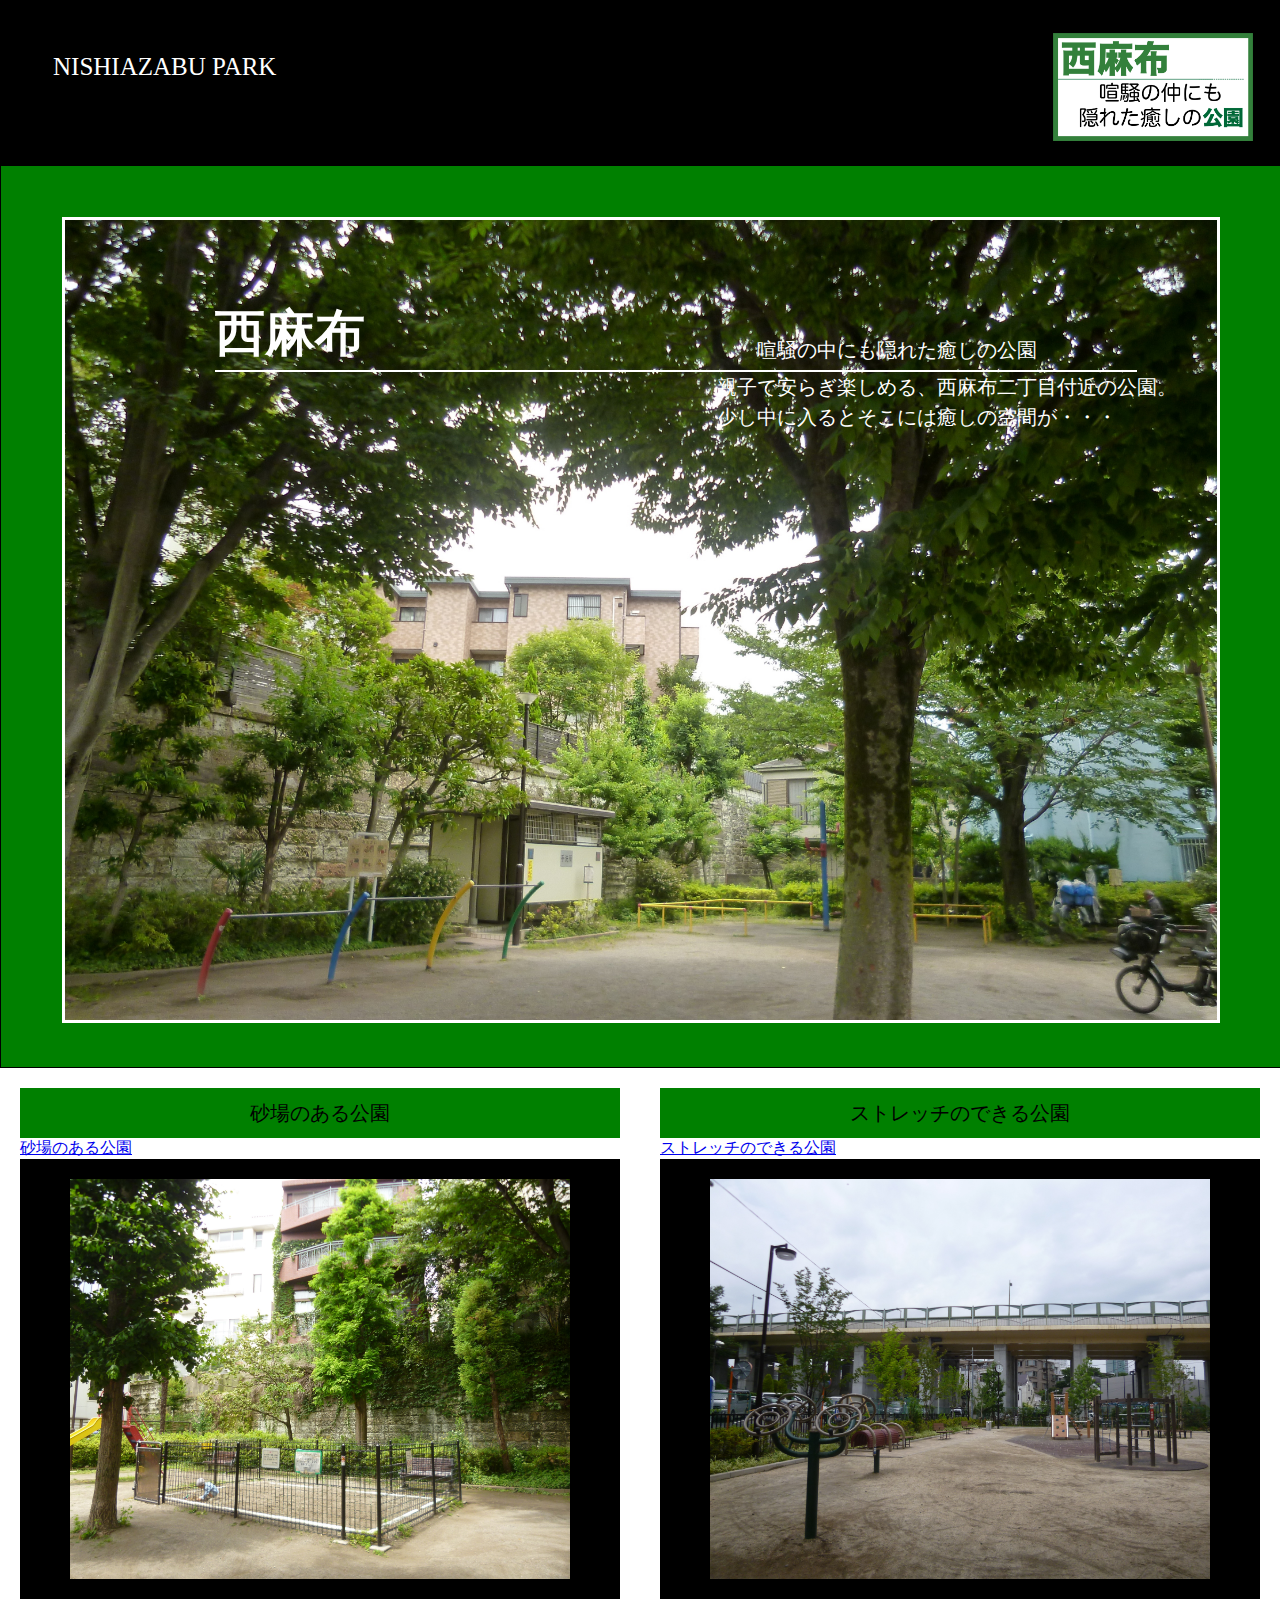
<file: 発表用/index.html>
<!DOCTYPE html>
<html>
<head>
	<meta charset="utf-8">
	<link rel="stylesheet" type="text/css" href="style.css">
	<title></title>
</head>
<body>

<header class="clearfix">
<!-- <nav> -->
<p class="green"> NISHIAZABU PARK </p>
    
<img src="img/nishiazabu.png" class="top-image">
<!-- <div class="top-image"></div> -->
</header>

    


<div class="maincontant">
    <div class="mv">
        <h2 class="mvtext">西麻布<span>喧騒の中にも隠れた癒しの公園</span>
        </h2>
        <h3 class="mvtext2">親子で安らぎ楽しめる、西麻布二丁目付近の公園。<br>少し中に入るとそこには癒しの空間が・・・</h3>
    </div>
</div>


<div class="left-box">
    <div class="nav">砂場のある公園</div>
    <a href="taiya-park.html">砂場のある公園</a>
    <div class="img-box"><div class="nav3"></div></div>
</div>

<div class="right-box">
    <div class="nav2">ストレッチのできる公園</div>
     <a href="stretching.html" >ストレッチのできる公園</a>
    <div class="img-box"><div class="nav4"></div></div>
</div>    



<!-- <header class="clearfix"> -->
    <!-- <nav> -->
        <!-- <div class="title"><img src="img/logo.png"></div> -->
        <!-- <!- < -ul class="top-menu"> -->
            <!-- <li class="top-menu-item"><a href="#">Home</a></li> -->
            <!-- <li class="top-menu-item"><a href="#">Products</a></li> -->
            <!-- <li class="top-menu-item"><a href="#">Concept</a></li> -->
            <!-- <li class="top-menu-item"><a href="#">Access</a></li> -->
        <!-- </ul> -->
    <!-- </nav> -->
<!-- </header> -->


</body>
</html>
</file>
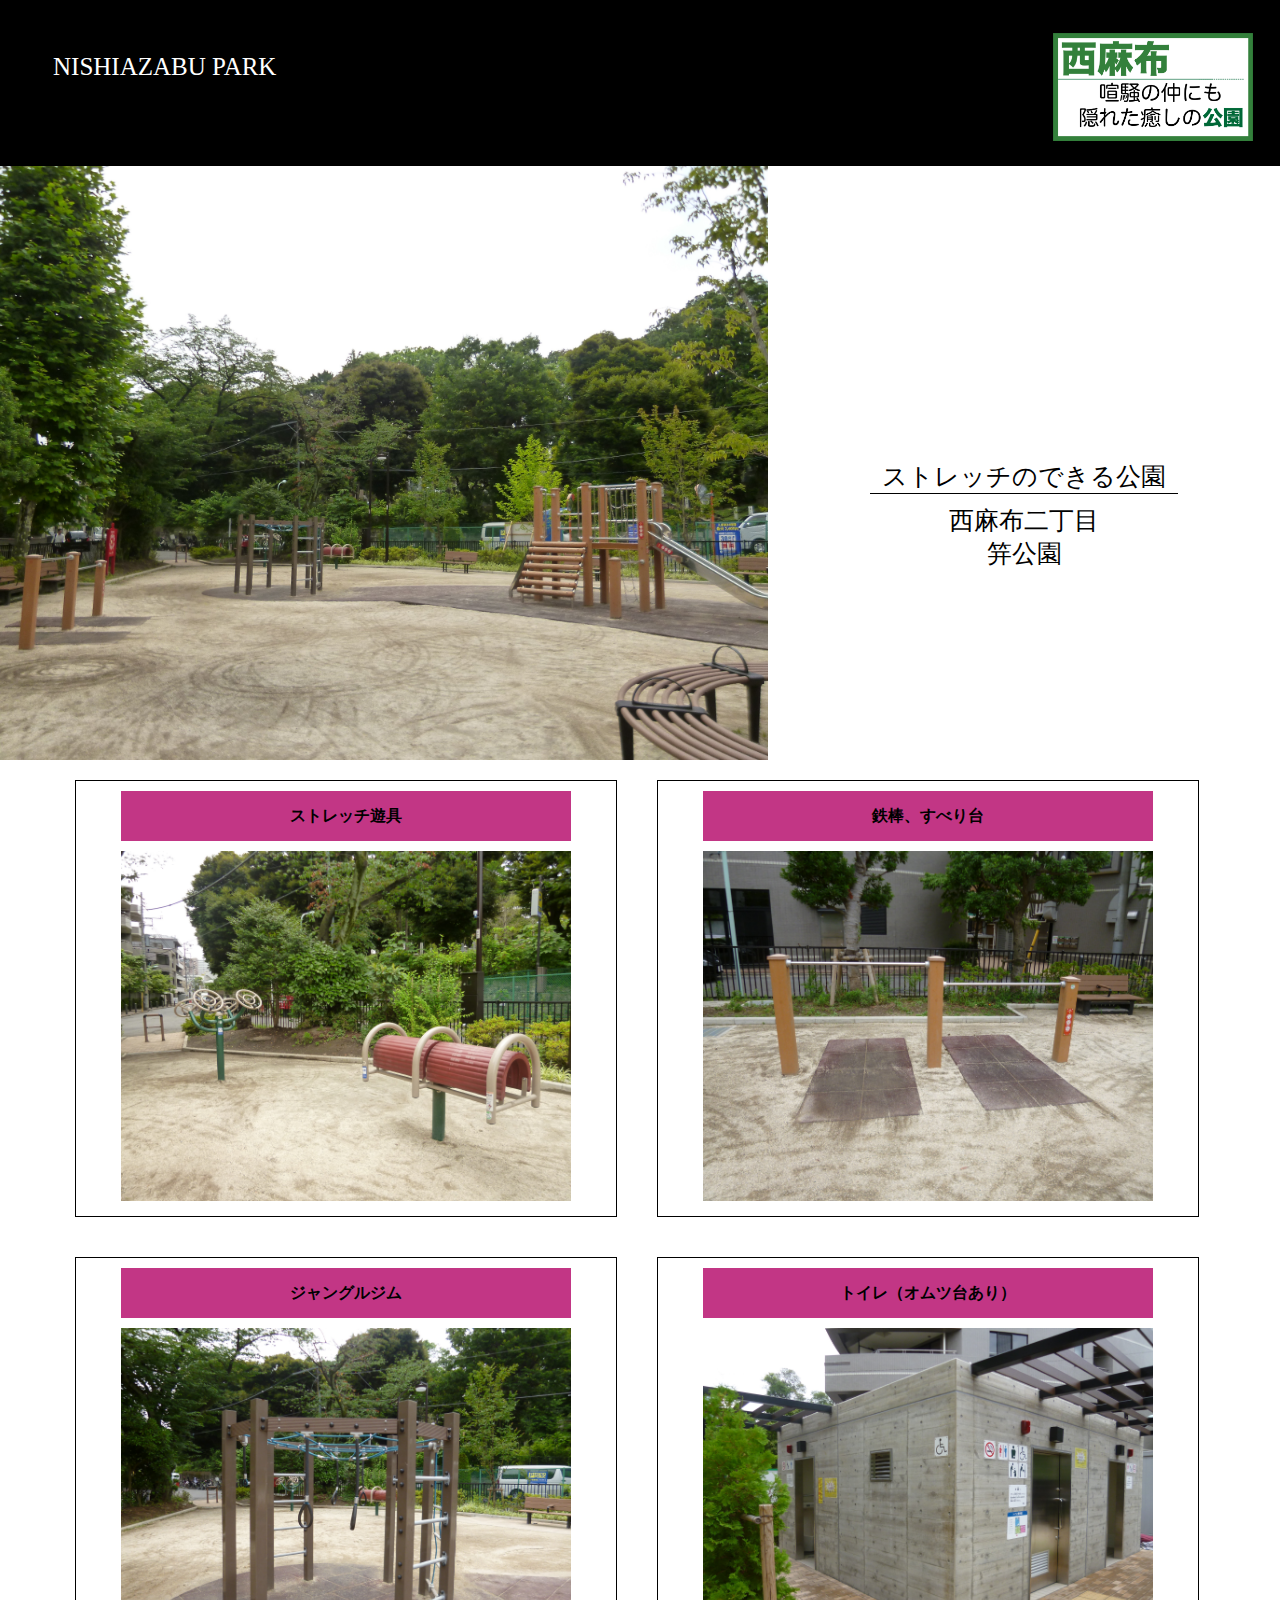
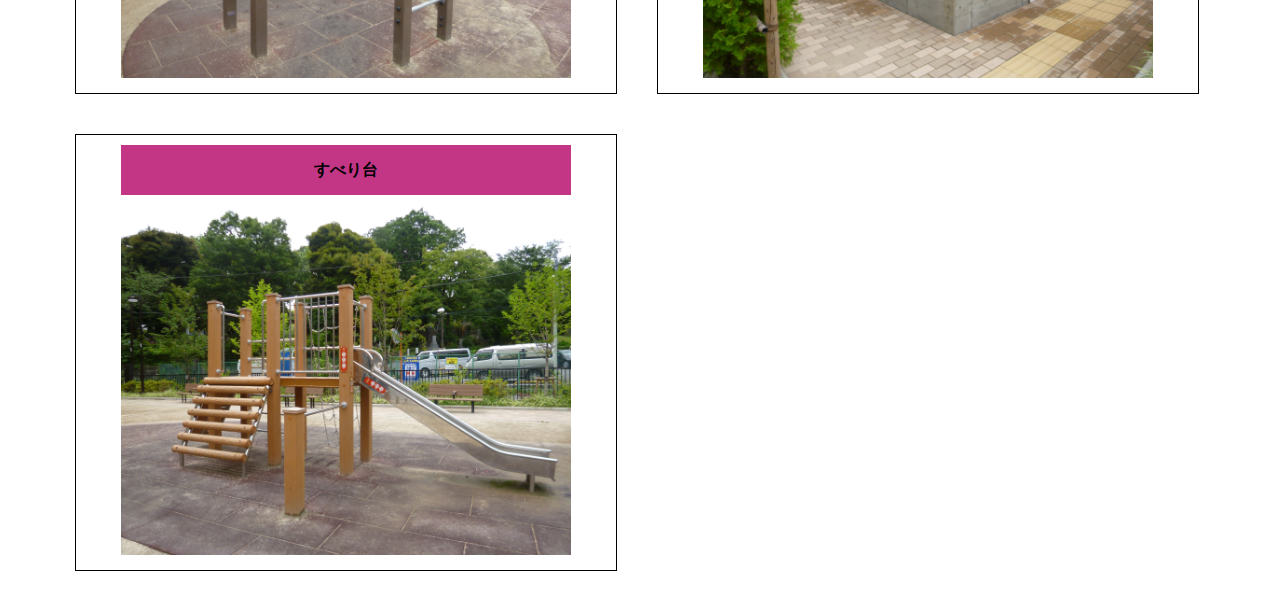
<file: 発表用/stretching.html>
<!DOCTYPE html>
<html>
<head>
<meta charset="utf-8">
	<title></title>
	<link rel="stylesheet" type="text/css" href="stretching.css">
</head>
<body>
<header class="clearfix">
<!-- <nav> -->
<p class="green"> NISHIAZABU PARK </p>
    
<img src="img/nishiazabu.png" class="top-image">
<!-- <div class="top-image"></div> -->
</header>

<div class="mv clearfix">
	<div class="mv-img"></div>
	<p class="mvtext"><span>ストレッチのできる公園</span><span>西麻布二丁目笄公園</span></p>
	<!-- <p class="mvtext">西麻布二丁目笄公園</p> -->
</div>

<div class="main-contents">
	<div class="contents clearfix">
		<div class="content">
			<h4 class="content-title">ストレッチ遊具</h4>
			<div class="content-img img1"></div>
		</div>

		<div class="content">
			<h4 class="content-title">鉄棒、すべり台</h4>
			<div class="content-img img2"></div>
		</div>

		<div class="content">
			<h4 class="content-title">ジャングルジム</h4>
			<div class="content-img img3"></div>
		</div>

		<div class="content">
			<h4 class="content-title">トイレ（オムツ台あり）</h4>
			<div class="content-img img4"></div>
		</div>
			<div class="content">
			<h4 class="content-title">すべり台</h4>
			<div class="content-img img5"></div>
		</div>
	</div>
</div>

</body>
</html>
</file>
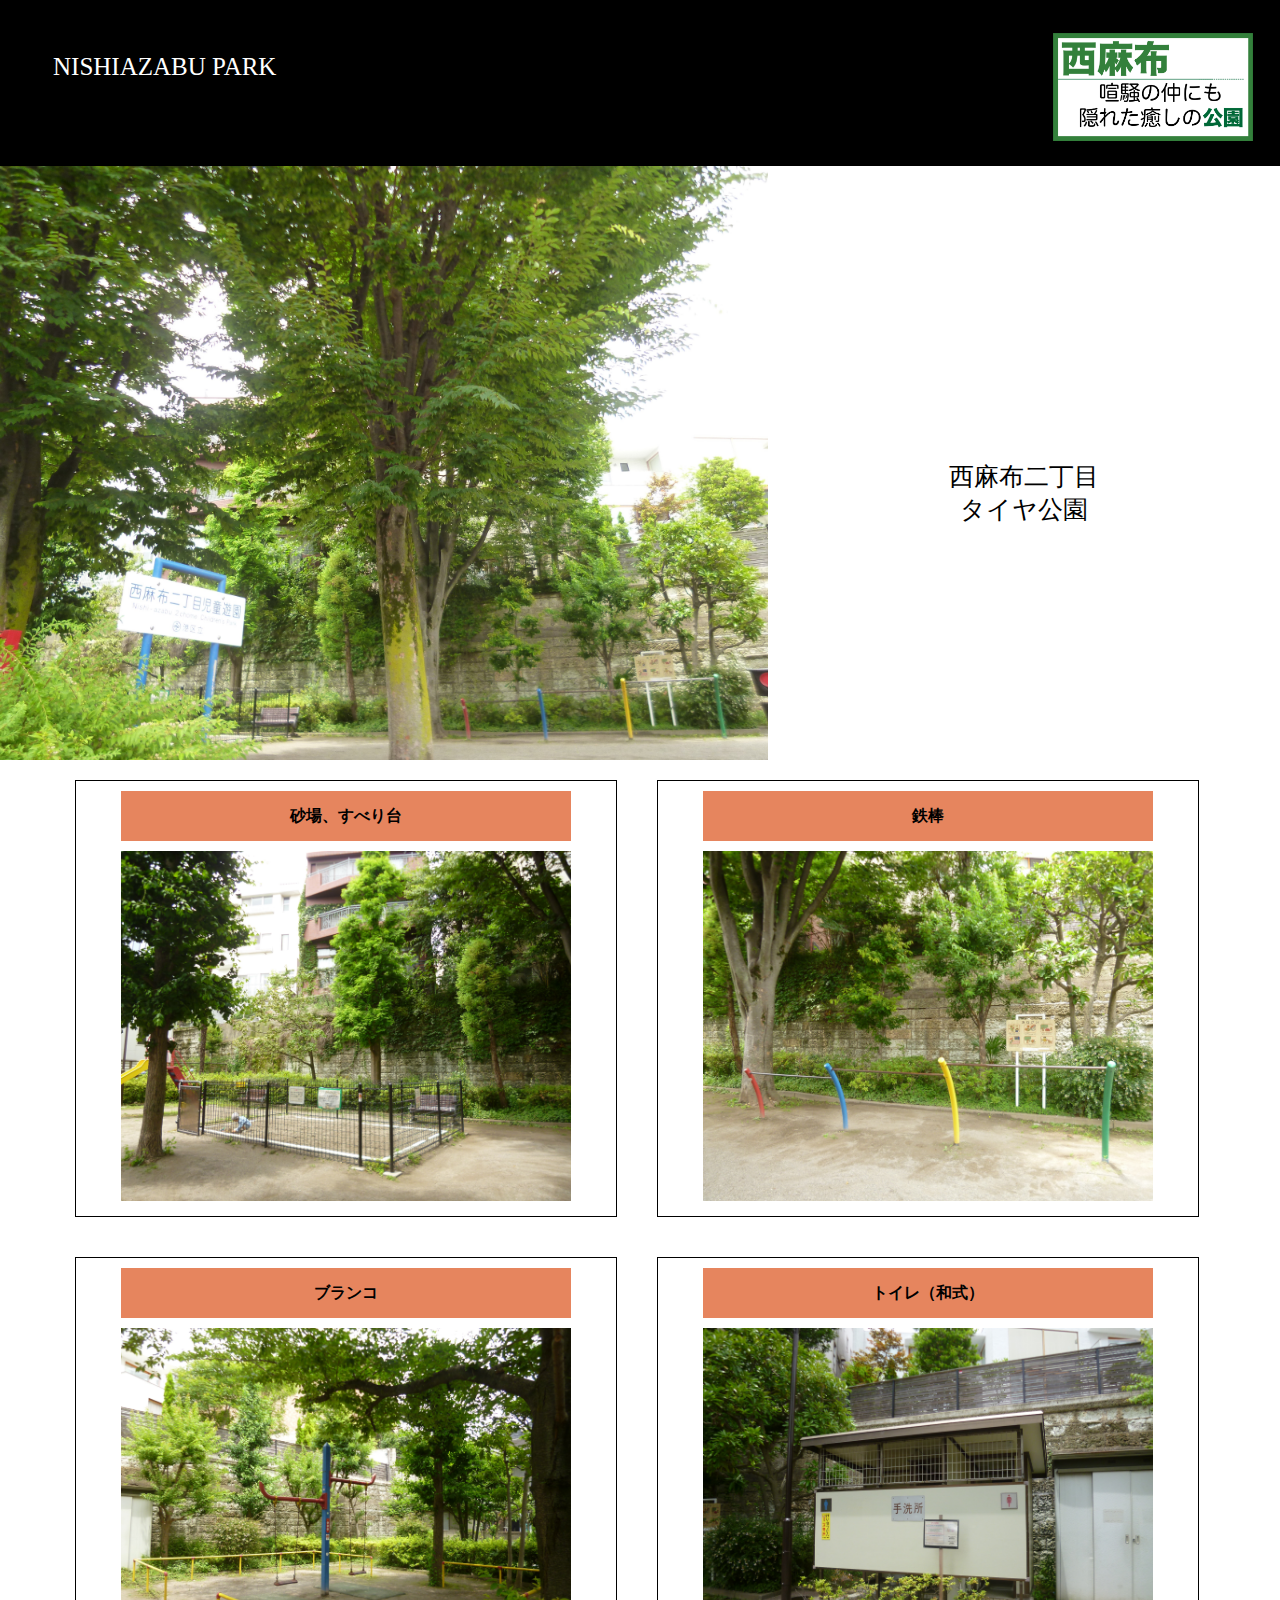
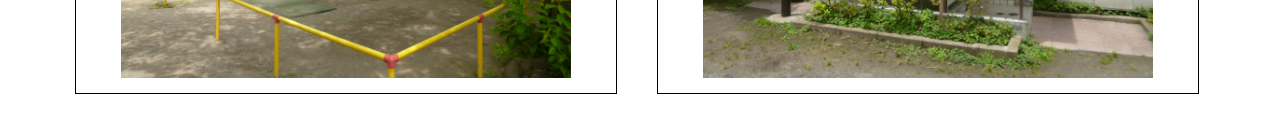
<file: 発表用/taiya-park.html>
<!DOCTYPE html>
<html>
<head>
	<meta charset="utf-8">
	<title></title>
	<link rel="stylesheet" type="text/css" href="taiya-park.css">
</head>
<body>
<header class="clearfix">
<!-- <nav> -->
<p class="green"> NISHIAZABU PARK </p>
    
<img src="img/nishiazabu.png" class="top-image">
<!-- <div class="top-image"></div> -->
</header>

<div class="mv clearfix">
	<div class="mv-img"></div>
	<p class="mvtext"><span>西麻布二丁目タイヤ公園</span></p>
</div>

<div class="main-contents">
	<div class="contents clearfix">
		<div class="content">
			<h4 class="content-title">砂場、すべり台</h4>
			<div class="content-img img1"></div>
		</div>
		<div class="content">
			<h4 class="content-title">鉄棒</h4>
			<div class="content-img img2"></div>
		</div>
			<div class="content">
			<h4 class="content-title">ブランコ</h4>
			<div class="content-img img3"></div>
		</div>
			<div class="content">
			<h4 class="content-title">トイレ（和式）</h4>
			<div class="content-img img4"></div>
		</div>
	</div>
</div>

</body>
</html>
</file>
<file: 発表用/style.css>
*{
    margin: 0;
    padding: 0;
} 

.clearfix::after{
    content: "";
    clear: both;
    display: block;
}

header{
    width: 100%;
    height: 160px;
    background-color: black;
    border:3px solid black;
    position: fixed;
    z-index: 2;
    font-size: 25px;
}
.green{
    float: left;
    color:white;
    margin: 50px;
}

img{
    width: 200px;
    float: right;
    margin: 30px; 
}

.maincontant{
    width: 100%;
    height: 900px;
    border:1px solid black;
    color: green;
    background-color: green;
    padding-top:166px;
    margin-bottom: 20px;
}
.mv{
    width: 90%;
    height: 800px;
    border:3px solid white;
    margin: 50px auto;
    background-image: url(img/P1050774.jpg);
    background-size:cover;
    
}

.mvtext{
    width: 80%;
    margin-right:10px;
    font-size: 50px;
    float: right;
    border-bottom: 2px solid white;
    color: white;
    margin: 80px 80px 0;
}

.mvtext span {
    display: block;
    font-size: 20px;
    line-height: 40px;
    float: right;
    padding: 30px 100px 0 0;
    color: white;
    font-weight: lighter;
    /*margin: 20px;*/
}

.mvtext2{
    display: block;
    font-size: 20px;
    line-height: 30px;
    float: right;
    padding: 0px 40px 0 20px;
    color: white;
    font-weight: lighter;
    margin: 0px;

}

.nav{
    width: 600px;
    height: 50px;
    background-color: green;
    color:black;
    /*float: left;*/
    font-size: 20px;
    /*margin: 0 auto;*/
    text-align: center;
    line-height: 50px;
}


.nav2{
    width: 600px;
    height: 50px;
    background-color: green;
    color:black;
    /*float: right;*/
    font-size: 20px;
    /*margin: 0 auto;*/
    text-align: center;
    line-height: 50px;

}


.nav3{
    width: 500px;
    height: 400px;
    /*background-color: gray;*/
    margin: 0 auto;
    /*padding-top: 50px;*/
    /*float: left;*/
     background-image: url(img/P1050771.jpg);
     background-size:cover;
 
    

}

.nav4{
    width: 500px;
    height: 400px;
    background-color: gray;
    /*float: right;*/
    background-image: url(img/P1050761.jpg);
    background-size:cover;
    margin: 0 auto;

}

.left-box{
    float: left;
    margin-left: 20px;
}

.right-box{
    float: right;
    margin-right: 20px;
}

.img-box{
    background-color: black;
    padding: 20px;
}
</file>
<file: 発表用/stretching.css>
*{
    margin: 0;
    padding: 0;
} 

.clearfix::after{
    content: "";
    clear: both;
    display: block;
}

header{
    width: 100%;
    height: 160px;
    background-color: black;
    border:3px solid black;
    position: fixed;
    z-index: 2;
    font-size: 25px;
}
.green{
    float: left;
    color:white;
    margin: 50px;
}

img{
    width: 200px;
    float: right;
    margin: 30px; 
}

.mv{
	padding-top: 160px;
}

.mv-img{
	height: 600px;
	width: 60%;
	background-image: url(img/P1050762.jpg);
    background-size:cover;
    float: left;

}
.mvtext{
	height: 300px;
	width: 40%;
	/*line-height: 600px;*/
	float: right;
	padding-top: 300px;
	text-align: center;
}


.mvtext span{
	width: 30%;
	display: block;
	margin: 0 auto;
	font-size: 25px; 
}

.mvtext span:first-child{
	width: 60%;
	border-bottom: 1px solid black;
	margin-bottom: 10px;
}

.main-contents{
	/*background-color: skyblue;*/
}

.contents{
	width: 1170px;
	margin: 0 auto;
}

.content{
	border:1px solid black;
	width: 500px;
	padding:10px 20px 15px;
	float: left;
	margin: 20px;
}

.content-title{
	width: 450px;
	height: 50px;
	background-color: #C23685; 
	text-align: center;
	line-height: 50px;
	margin: 0 auto 10px;
}

.content-img{
	width: 450px;
	height: 350px;
    background-size:cover;
    margin: 0 auto;
}
.img1{
	background-image: url(img/P1050760.jpg);
}

.img2{
	background-image: url(img/P1050758.jpg);
}
.img3{
	background-image: url(img/P1050759.jpg);
}
.img4{
	background-image: url(img/P1050756.jpg);
}
.img5{
	background-image: url(img/P1050757.jpg);
}
</file>
<file: 発表用/taiya-park.css>
*{
    margin: 0;
    padding: 0;
} 

.clearfix::after{
    content: "";
    clear: both;
    display: block;
}

header{
    width: 100%;
    height: 160px;
    background-color: black;
    border:3px solid black;
    position: fixed;
    z-index: 2;
    font-size: 25px;
}
.green{
    float: left;
    color:white;
    margin: 50px;
}

img{
    width: 200px;
    float: right;
    margin: 30px; 
}

.mv{
	padding-top: 160px;
}

.mv-img{
	height: 600px;
	width: 60%;
	background-image: url(img/P1050770.jpg);
    background-size:cover;
    float: left;

}
.mvtext{
	height: 300px;
	width: 40%;
	/*line-height: 600px;*/
	float: right;
	padding-top: 300px;
	text-align: center;
}


.mvtext span{
	width: 30%;
	display: block;
	margin: 0 auto;
	font-size: 25px; 
}

.main-contents{
	/*background-color: skyblue;*/
}

.contents{
	width: 1170px;
	margin: 0 auto;
}

.content{
	border:1px solid black;
	width: 500px;
	padding:10px 20px 15px;
	float: left;
	margin: 20px;
}

.content-title{
	width: 450px;
	height: 50px;
	background-color: #E6855E; 
	text-align: center;
	line-height: 50px;
	margin: 0 auto 10px;
}

.content-img{
	width: 450px;
	height: 350px;

    background-size:cover;
    margin: 0 auto;
}

.img1{
    background-image: url(img/P1050771.jpg);
}

.img2{
    background-image: url(img/P1050767.jpg);
}
.img3{
		background-image: url(img/P1050765.jpg);
}
.img4{
		background-image: url(img/P1050766.jpg);
}
</file>
